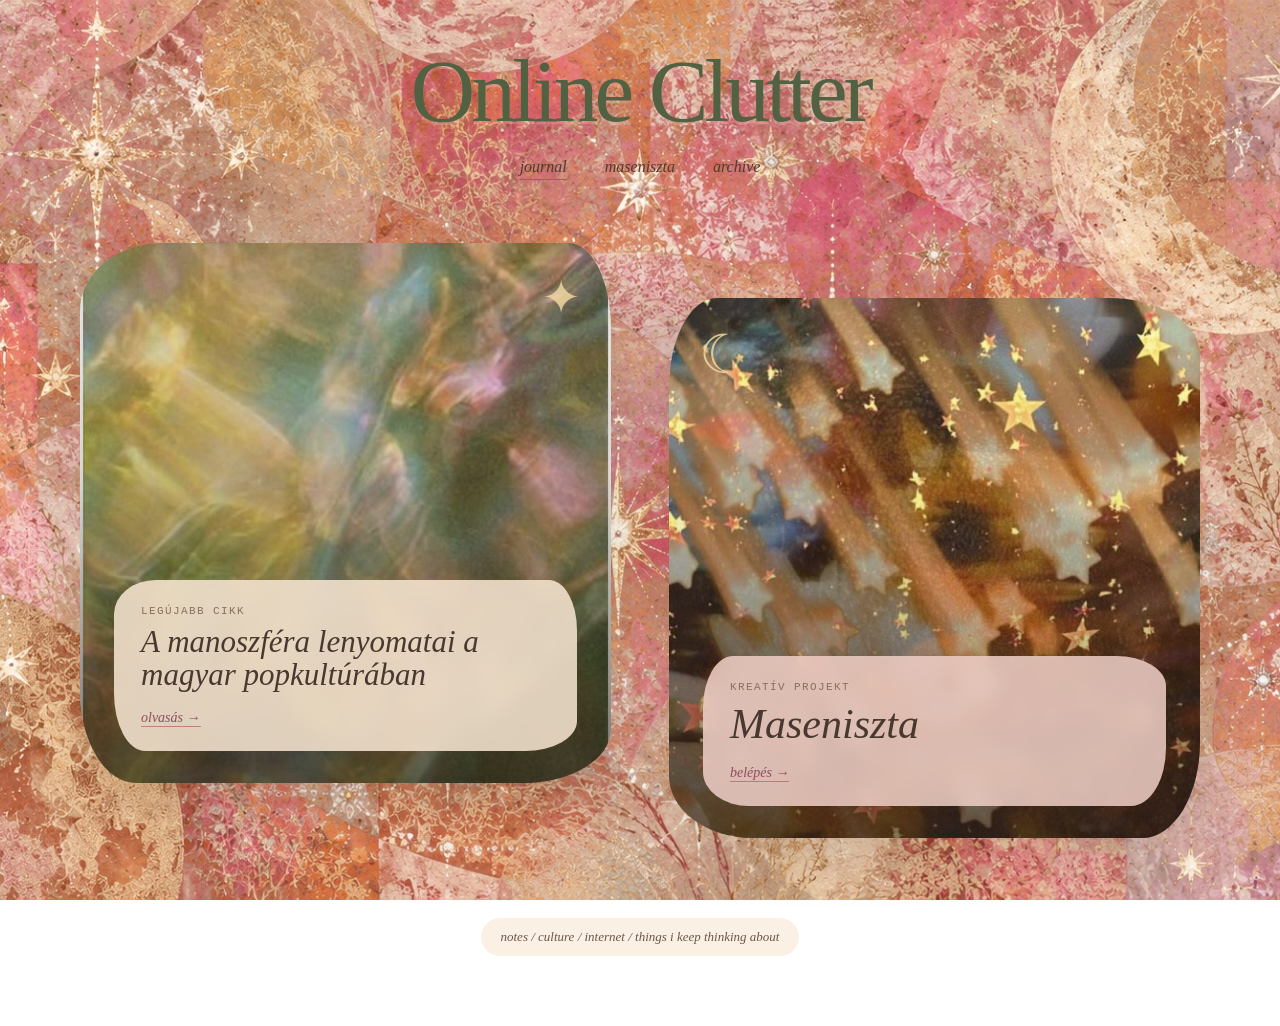
<file: index.html>
<!DOCTYPE html>
<html lang="hu">

<head>
  <meta charset="UTF-8">

  <meta
    name="viewport"
    content="width=device-width, initial-scale=1.0"
  >

  <title>Online Clutter</title>

  <link
    rel="stylesheet"
    href="style.css?v=20"
  >
</head>


<body
  style="
    background-image: url('images/pink-start2.jpg');
    background-size: cover;
    background-position: center top;
    background-repeat: no-repeat;
    background-attachment: fixed;
  "
>

  <header class="site-header">

    <h1>
      Online Clutter
    </h1>

    <nav>

      <a
        class="active"
        href="/"
      >
        journal
      </a>

      <a
        href="/maseniszta/"
      >
        maseniszta
      </a>

      <a
        href="#archive"
      >
        archive
      </a>

    </nav>

  </header>


  <main class="home-grid">


    <!-- JOURNAL -->

    <a
      class="home-card journal-card"
      href="/cikkek/manoszfera/"
    >

      <img
        src="images/blur-stars.jpg"
        alt=""
      >

      <div class="card-overlay">

        <span class="eyebrow">
          legújabb cikk
        </span>

        <h2>
          A manoszféra lenyomatai a magyar popkultúrában
        </h2>

        <span class="card-link">
          olvasás →
        </span>

      </div>

      <span class="corner-star">
        ✦
      </span>

    </a>



    <!-- MASENISZTA -->

    <a
      class="home-card maseniszta-card"
      href="/maseniszta/"
    >

      <img
        src="images/dark-stars.jpg"
        alt=""
      >

      <div class="card-overlay">

        <span class="eyebrow">
          kreatív projekt
        </span>

        <h2>
          Maseniszta
        </h2>

        <span class="card-link">
          belépés →
        </span>

      </div>

      <span class="corner-moon">
        ☾
      </span>

    </a>


  </main>


  <footer>

    <span>
      notes / culture / internet / things i keep thinking about
    </span>

  </footer>


</body>

</html>
</file>
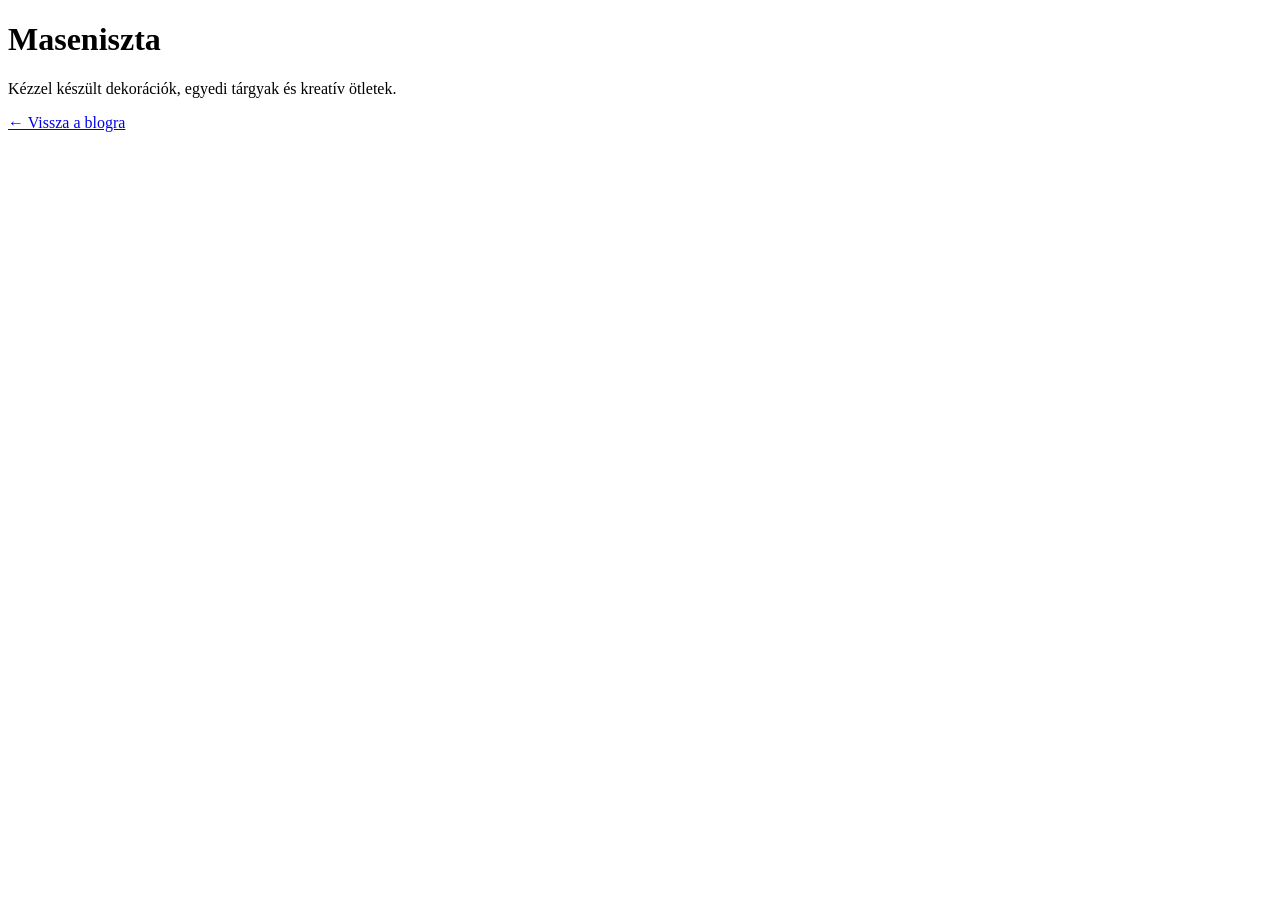
<file: maseniszta/index.html>
<!DOCTYPE html>
<html lang="hu">
<head>
  <meta charset="UTF-8">
  <meta name="viewport" content="width=device-width, initial-scale=1.0">
  <title>Maseniszta</title>
</head>

<body>

  <h1>Maseniszta</h1>

  <p>
    Kézzel készült dekorációk, egyedi tárgyak és kreatív ötletek.
  </p>

  <p>
    <a href="/">← Vissza a blogra</a>
  </p>

</body>
</html>
</file>
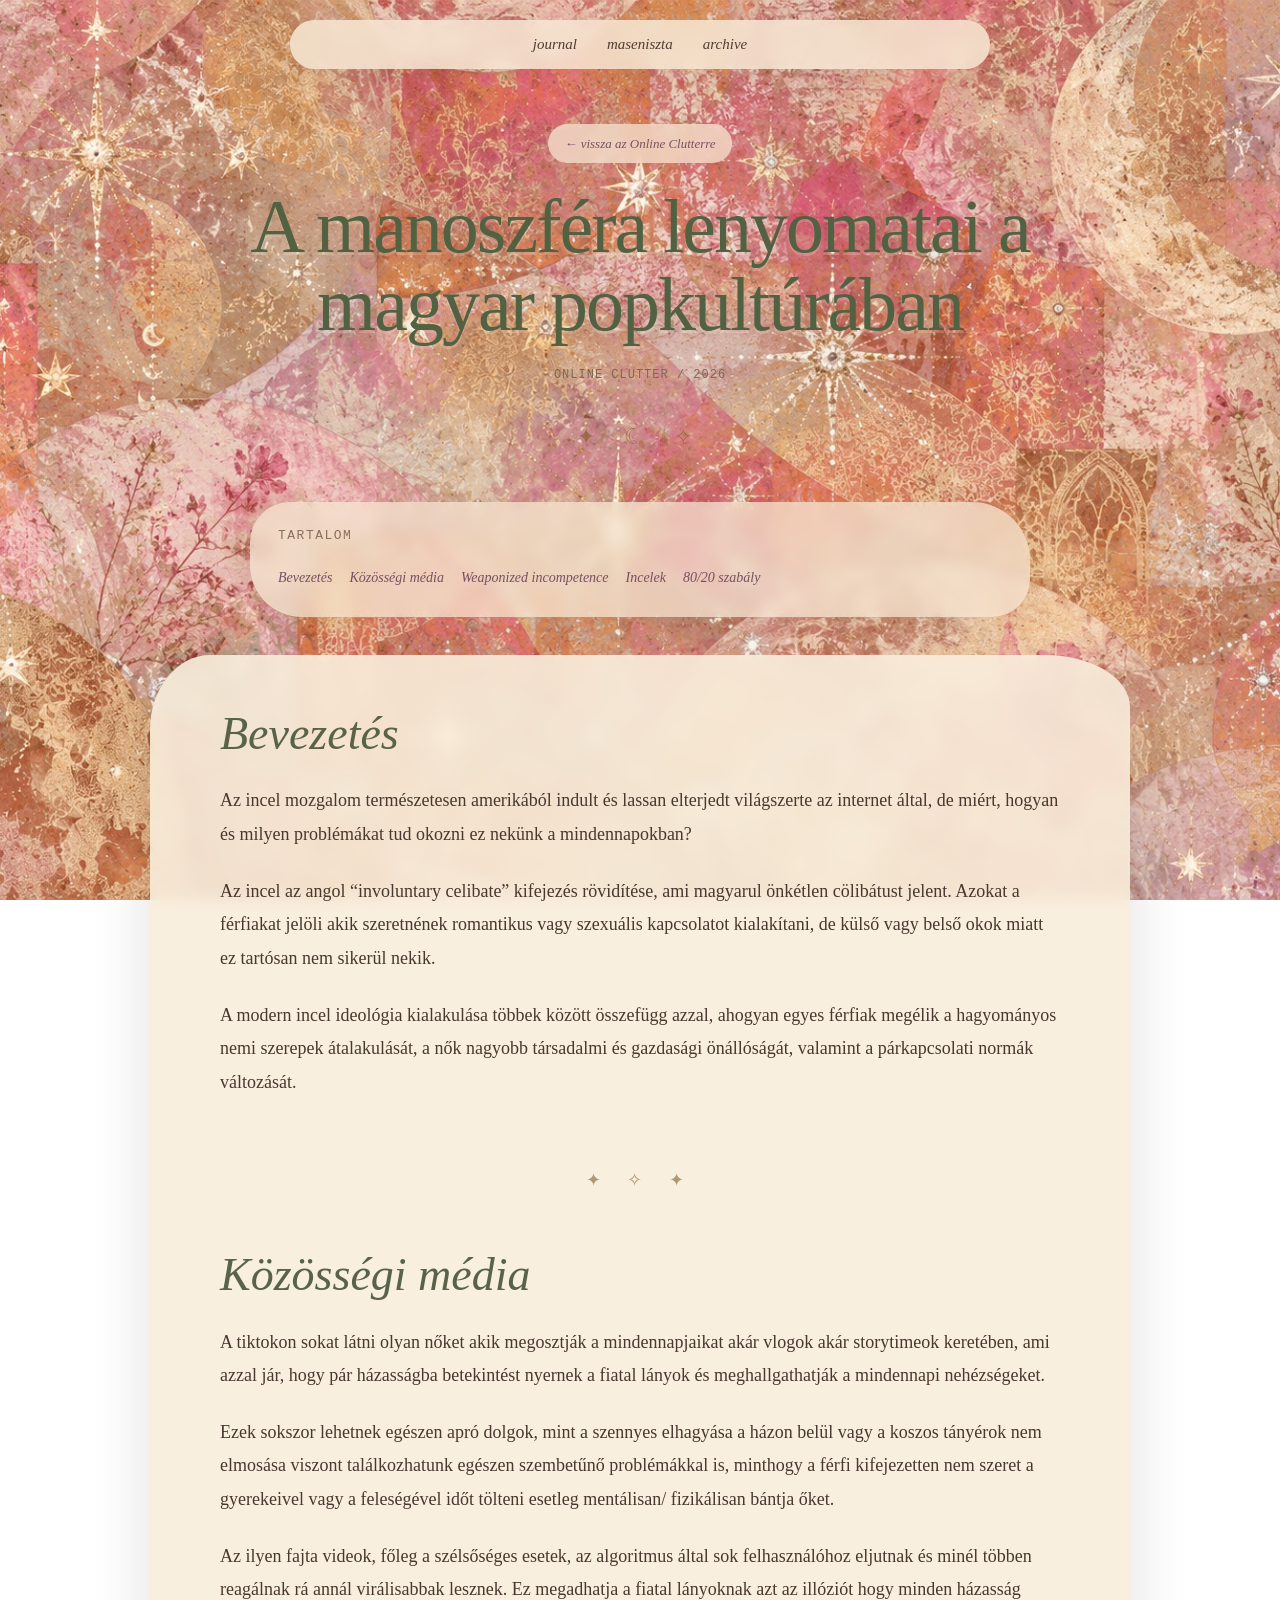
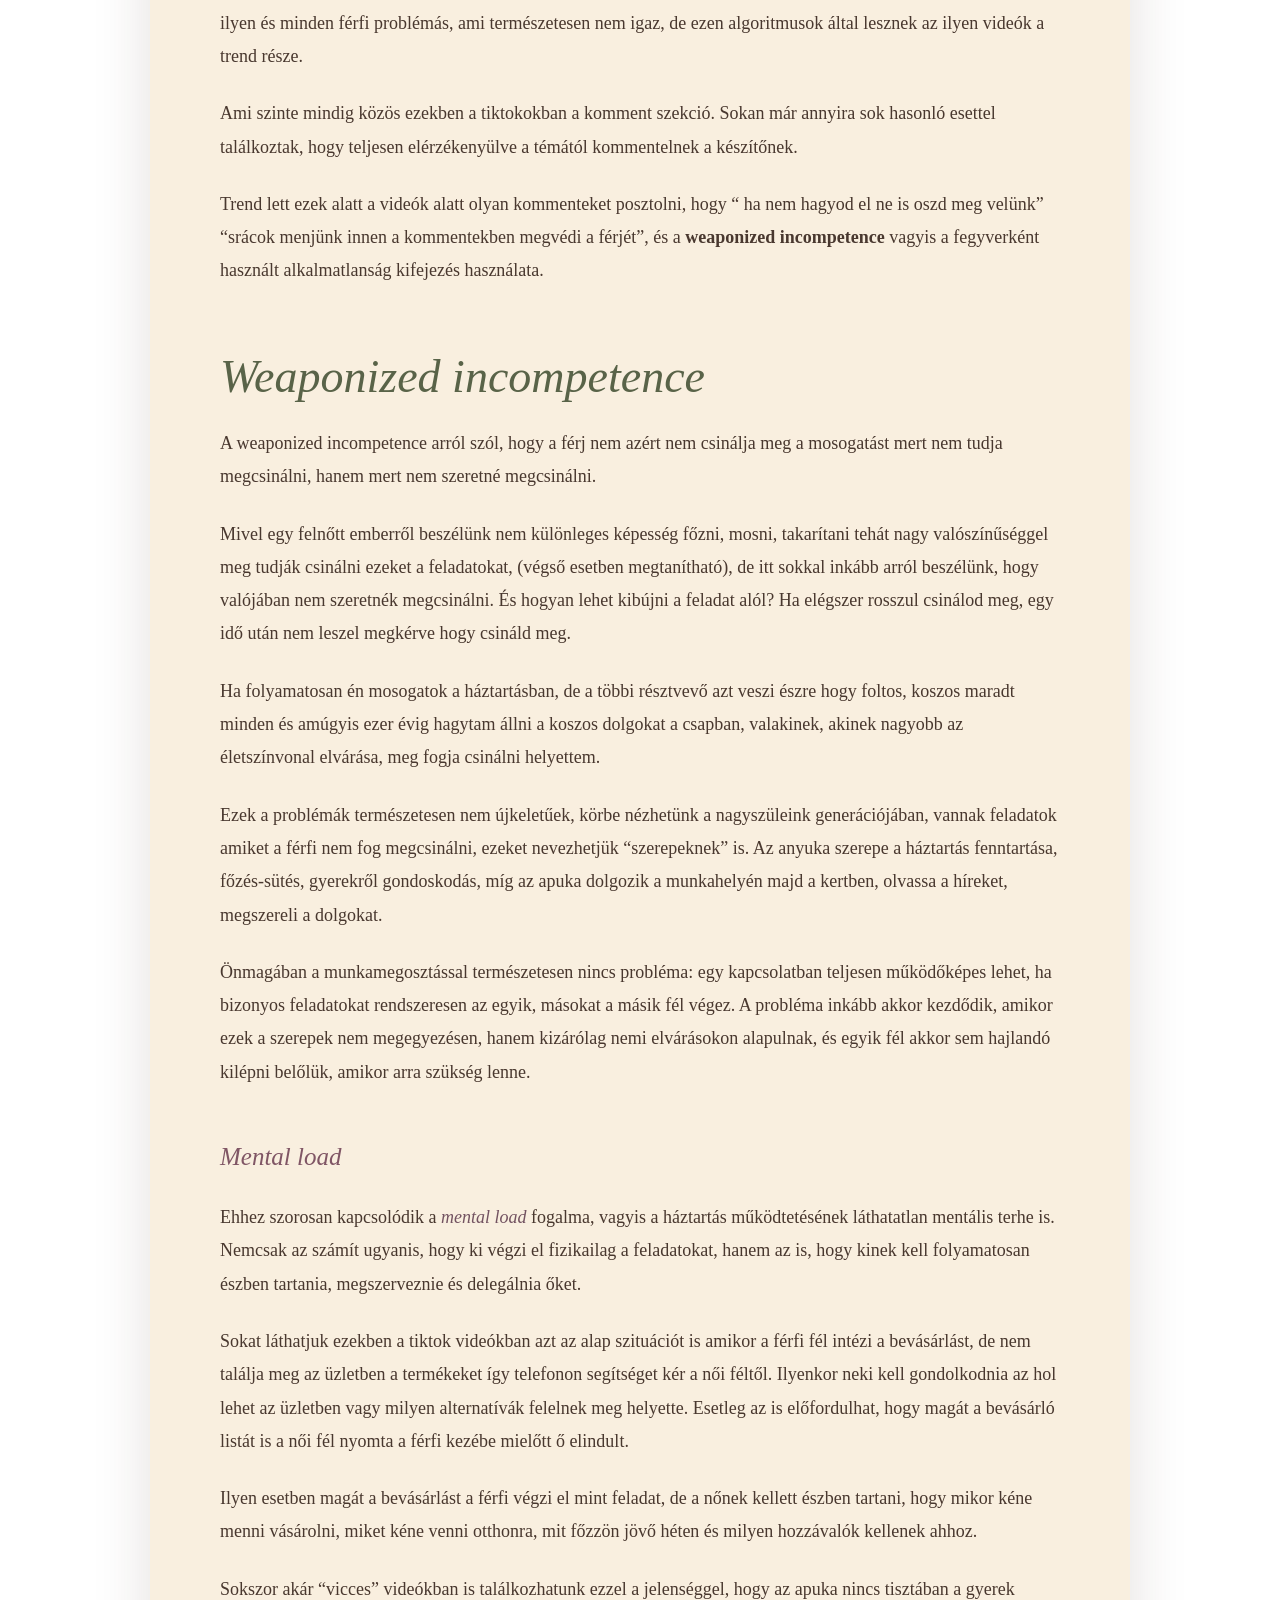
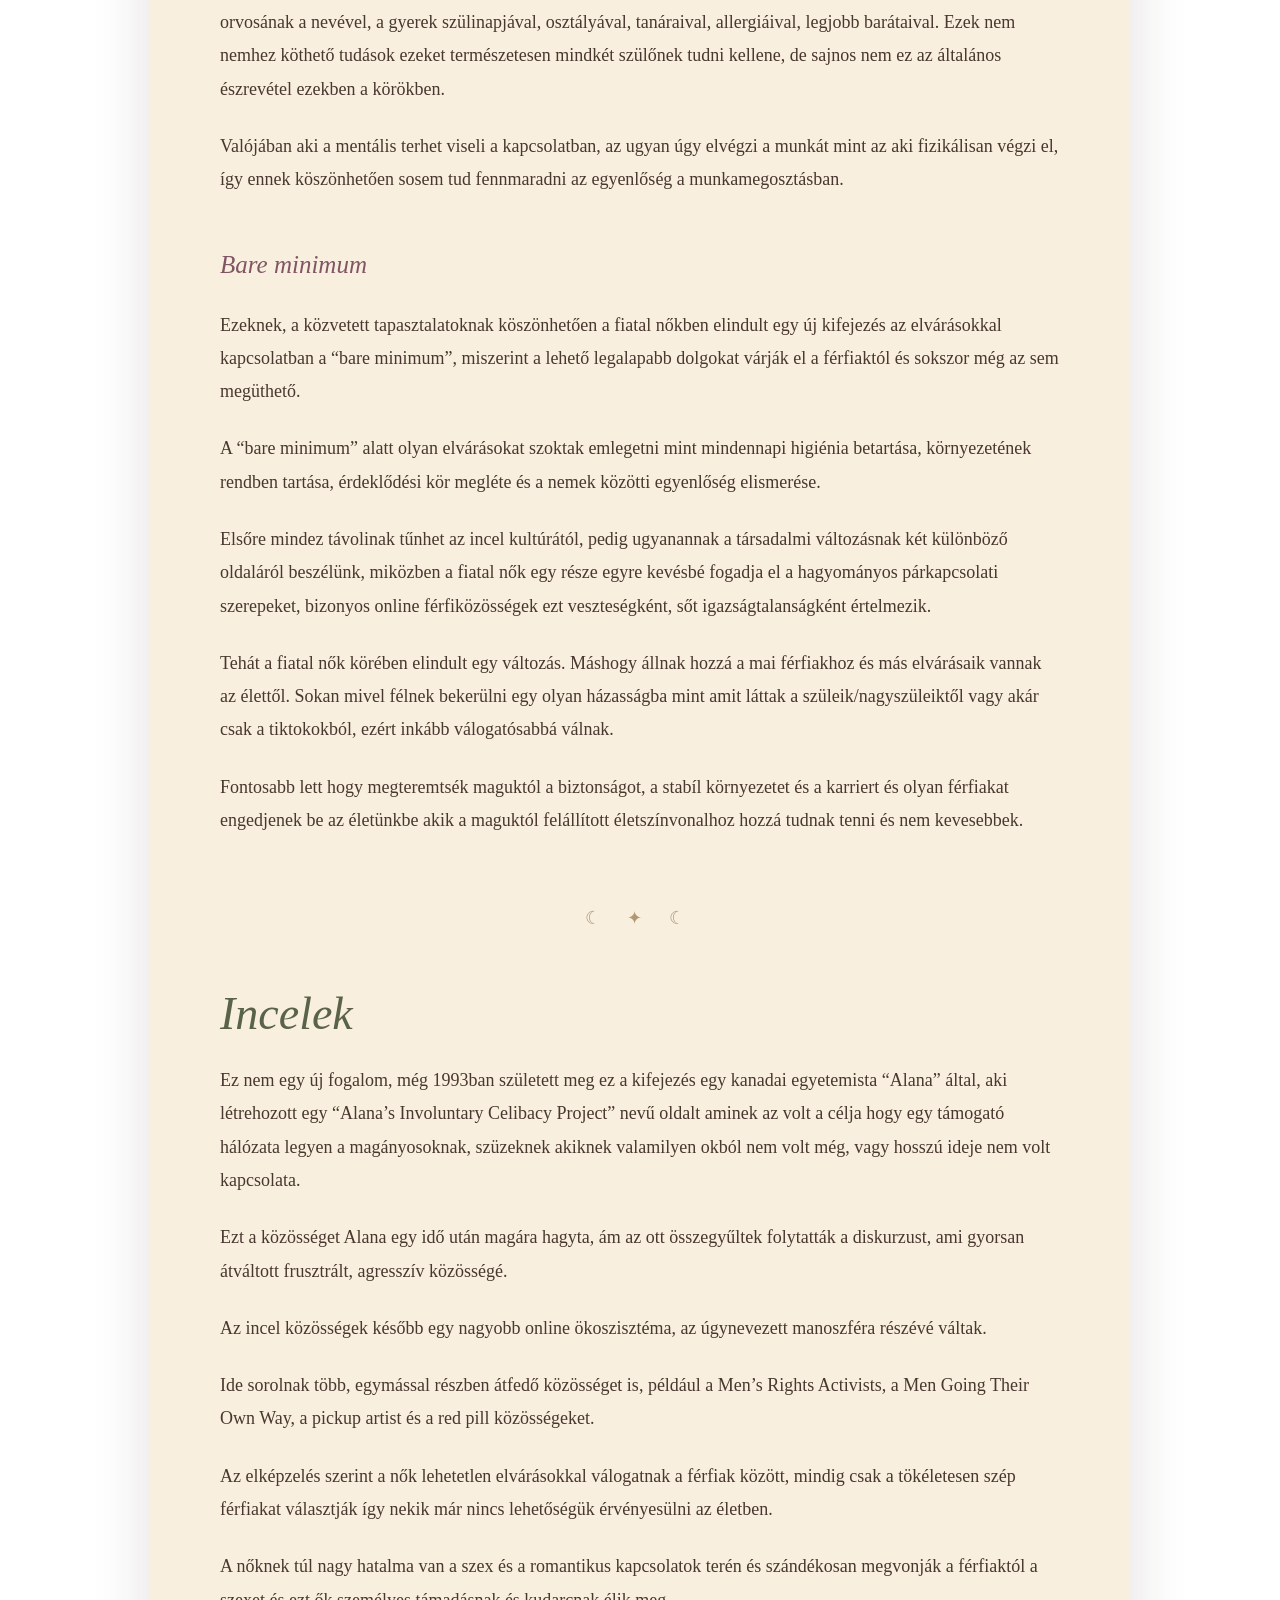
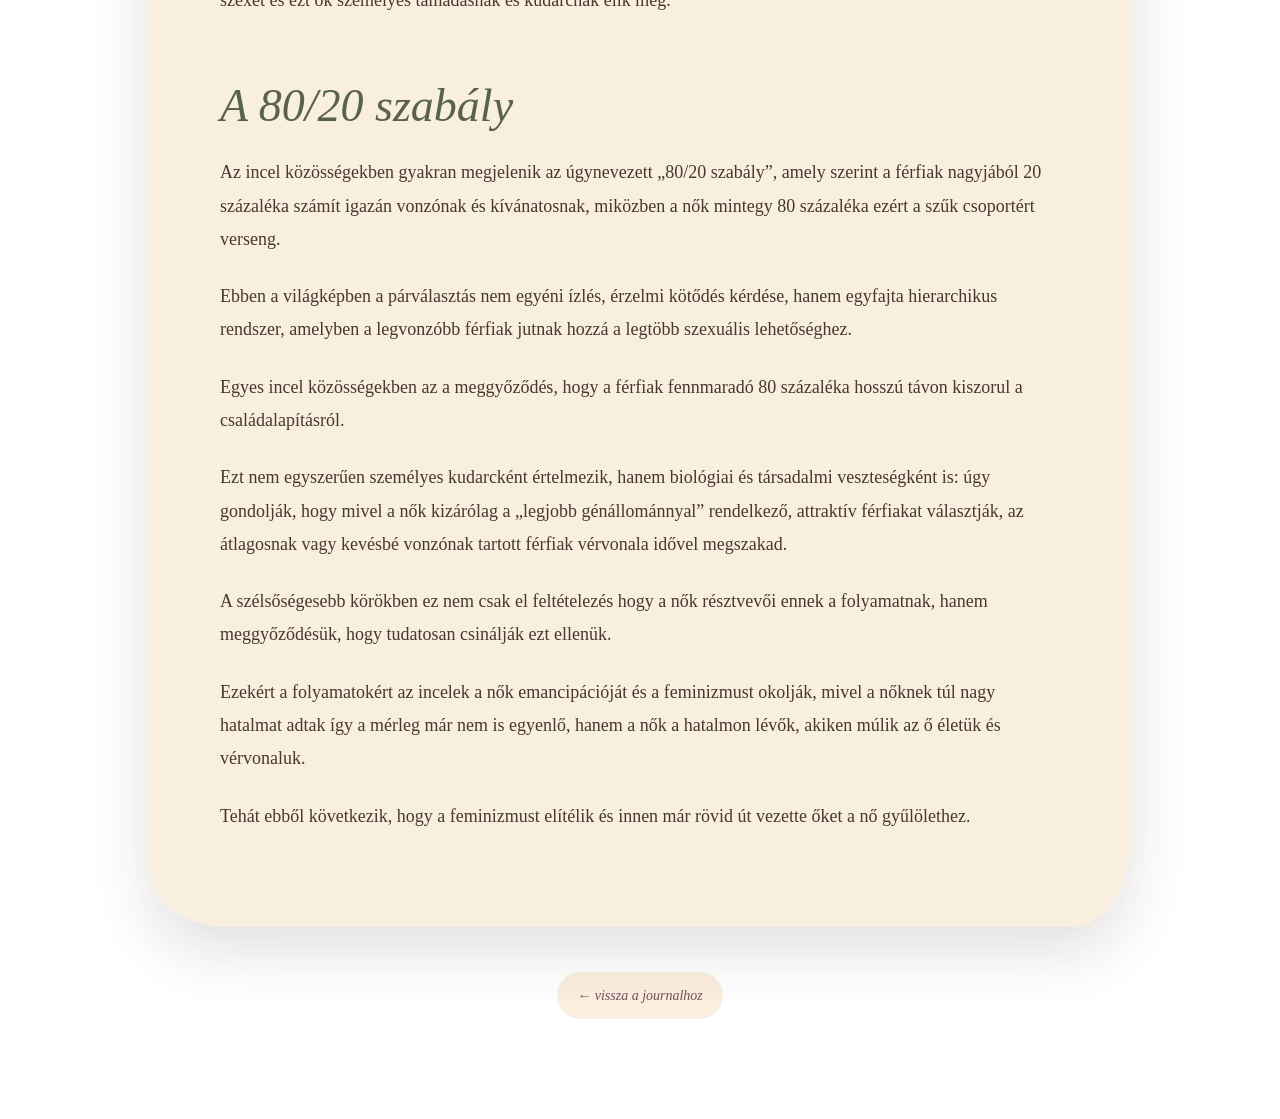
<file: cikkek/manoszfera/index.html>
<!DOCTYPE html>
<html lang="hu">

<head>
  <meta charset="UTF-8">

  <meta
    name="viewport"
    content="width=device-width, initial-scale=1.0"
  >

  <title>
    A manoszféra lenyomatai a magyar popkultúrában — Online Clutter
  </title>


  <style>

    * {
      box-sizing: border-box;
    }


    html {
      scroll-behavior: smooth;
    }


    body {
      margin: 0;

      font-family:
        Georgia,
        "Times New Roman",
        serif;

      color: #49382f;

      line-height: 1.8;

      overflow-x: hidden;
    }


    /* =========================
       TOP NAV
    ========================= */

    .topbar {
      width: min(700px, 90%);

      margin: 20px auto 0;

      padding: 11px 26px;

      background:
        rgba(248, 234, 214, 0.82);

      backdrop-filter: blur(8px);
      -webkit-backdrop-filter: blur(8px);

      border-radius: 999px;

      text-align: center;

      box-shadow:
        0 10px 30px
        rgba(68, 43, 27, 0.08);
    }


    .topbar nav {
      display: flex;

      justify-content: center;

      gap: 30px;
    }


    .topbar a {
      color: #503d32;

      text-decoration: none;

      font-size: 15px;

      font-style: italic;
    }


    .topbar a:hover {
      text-decoration: underline;
    }


    /* =========================
       ARTICLE WRAPPER
    ========================= */

    .article-wrap {
      width: min(980px, 90%);

      margin:
        55px
        auto
        100px;
    }


    /* =========================
       ARTICLE HEADER
    ========================= */

    .article-header {
      text-align: center;

      margin-bottom: 45px;
    }


    .back-link {
      display: inline-block;

      margin-bottom: 25px;

      padding:
        8px
        16px;

      background:
        rgba(248, 232, 211, 0.72);

      border-radius: 999px;

      color: #7a5260;

      text-decoration: none;

      font-size: 13px;

      font-style: italic;

      backdrop-filter: blur(6px);
      -webkit-backdrop-filter: blur(6px);
    }


    .article-header h1 {
      max-width: 850px;

      margin:
        0
        auto;

      font-size:
        clamp(
          44px,
          6vw,
          76px
        );

      font-weight: normal;

      line-height: 1.02;

      letter-spacing: -2px;

      color: #536143;

      text-shadow:
        0 3px 0
        rgba(255,255,255,0.18),
        0 10px 30px
        rgba(82,48,30,0.12);
    }


    .article-meta {
      margin-top: 22px;

      font-family:
        "Courier New",
        monospace;

      font-size: 12px;

      letter-spacing: 1px;

      color: #7f6757;
    }


    .little-divider {
      margin:
        30px
        auto
        0;

      color:
        rgba(145, 99, 54, 0.75);

      font-size: 22px;

      letter-spacing: 12px;
    }


    /* =========================
       TABLE OF CONTENTS
    ========================= */

    .contents {
      max-width: 780px;

      margin:
        0
        auto
        38px;

      padding:
        22px
        28px;

      background:
        rgba(247, 231, 211, 0.72);

      backdrop-filter: blur(7px);
      -webkit-backdrop-filter: blur(7px);

      border-radius:
        40px 58px 38px 52px;

      box-shadow:
        0 14px 35px
        rgba(60, 38, 25, 0.08);
    }


    .contents-title {
      margin-bottom: 13px;

      font-size: 13px;

      font-family:
        "Courier New",
        monospace;

      text-transform: uppercase;

      letter-spacing: 1.5px;

      color: #8b705e;
    }


    .contents a {
      display: inline-block;

      margin:
        5px
        13px
        5px
        0;

      color: #775060;

      text-decoration: none;

      font-size: 14px;

      font-style: italic;
    }


    .contents a:hover {
      text-decoration: underline;
    }


    /* =========================
       PAPER
    ========================= */

    article {
      padding:
        55px
        70px
        70px;

      background:
        rgba(249, 237, 219, 0.89);

      backdrop-filter: blur(8px);
      -webkit-backdrop-filter: blur(8px);

      border-radius:
        60px 85px 58px 80px /
        75px 52px 88px 58px;

      box-shadow:
        0 25px 60px
        rgba(60, 38, 25, 0.14);
    }


    /* =========================
       TEXT
    ========================= */

    article section {
      margin:
        0
        0
        65px;
    }


    article section:last-child {
      margin-bottom: 0;
    }


    article h2 {
      margin:
        0
        0
        26px;

      font-size:
        clamp(
          31px,
          4vw,
          46px
        );

      font-weight: normal;

      font-style: italic;

      line-height: 1.05;

      color: #596348;
    }


    article h3 {
      margin:
        45px
        0
        22px;

      font-size: 25px;

      font-weight: normal;

      font-style: italic;

      color: #805665;
    }


    article p {
      margin:
        0
        0
        24px;

      font-size: 18px;

      line-height: 1.85;
    }


    article em {
      color: #735361;
    }


    .section-break {
      margin:
        55px
        0;

      text-align: center;

      color:
        rgba(139, 103, 59, 0.65);

      letter-spacing: 11px;

      font-size: 18px;
    }


    /* =========================
       FOOTER
    ========================= */

    .article-footer {
      text-align: center;

      margin-top: 45px;
    }


    .article-footer a {
      display: inline-block;

      padding:
        11px
        20px;

      background:
        rgba(248, 232, 211, 0.72);

      border-radius: 999px;

      color: #76505d;

      text-decoration: none;

      font-style: italic;

      font-size: 14px;
    }


    /* =========================
       MOBILE
    ========================= */

    @media (max-width: 700px) {

      .topbar nav {
        gap: 15px;
      }


      .topbar a {
        font-size: 13px;
      }


      .article-wrap {
        width: 92%;

        margin-top: 40px;
      }


      article {
        padding:
          38px
          26px
          48px;

        border-radius: 38px;
      }


      article p {
        font-size: 17px;

        line-height: 1.75;
      }


      .article-header h1 {
        font-size:
          clamp(
            40px,
            12vw,
            60px
          );
      }


      .contents {
        padding:
          20px
          22px;

        border-radius: 30px;
      }

    }

  </style>

</head>


<body
  style="
    background-image: url('../../images/pink-start2.jpg');
    background-size: cover;
    background-position: center top;
    background-repeat: no-repeat;
    background-attachment: fixed;
  "
>


  <header class="topbar">

    <nav>

      <a href="/">
        journal
      </a>

      <a href="/maseniszta/">
        maseniszta
      </a>

      <a href="/#archive">
        archive
      </a>

    </nav>

  </header>



  <main class="article-wrap">


    <header class="article-header">

      <a
        class="back-link"
        href="/"
      >
        ← vissza az Online Clutterre
      </a>


      <h1>
        A manoszféra lenyomatai a magyar popkultúrában
      </h1>


      <div class="article-meta">
        ONLINE CLUTTER / 2026
      </div>


      <div class="little-divider">
        ✦ ☾ ✧
      </div>

    </header>



    <div class="contents">

      <div class="contents-title">
        tartalom
      </div>

      <a href="#bevezetes">
        Bevezetés
      </a>

      <a href="#kozossegi-media">
        Közösségi média
      </a>

      <a href="#weaponized-incompetence">
        Weaponized incompetence
      </a>

      <a href="#incelek">
        Incelek
      </a>

      <a href="#nyolcvan-husz">
        80/20 szabály
      </a>

    </div>



    <article>


      <!-- BEVEZETÉS -->

      <section id="bevezetes">

        <h2>
          Bevezetés
        </h2>

        <p>
          Az incel mozgalom természetesen amerikából indult és lassan
          elterjedt világszerte az internet által, de miért, hogyan és
          milyen problémákat tud okozni ez nekünk a mindennapokban?
        </p>

        <p>
          Az incel az angol “involuntary celibate” kifejezés rövidítése,
          ami magyarul önkétlen cölibátust jelent. Azokat a férfiakat
          jelöli akik szeretnének romantikus vagy szexuális kapcsolatot
          kialakítani, de külső vagy belső okok miatt ez tartósan nem
          sikerül nekik.
        </p>

        <p>
          A modern incel ideológia kialakulása többek között összefügg
          azzal, ahogyan egyes férfiak megélik a hagyományos nemi szerepek
          átalakulását, a nők nagyobb társadalmi és gazdasági
          önállóságát, valamint a párkapcsolati normák változását.
        </p>

      </section>


      <div class="section-break">
        ✦ ✧ ✦
      </div>



      <!-- KÖZÖSSÉGI MÉDIA -->

      <section id="kozossegi-media">

        <h2>
          Közösségi média
        </h2>

        <p>
          A tiktokon sokat látni olyan nőket akik megosztják a
          mindennapjaikat akár vlogok akár storytimeok keretében, ami
          azzal jár, hogy pár házasságba betekintést nyernek a fiatal
          lányok és meghallgathatják a mindennapi nehézségeket.
        </p>

        <p>
          Ezek sokszor lehetnek egészen apró dolgok, mint a szennyes
          elhagyása a házon belül vagy a koszos tányérok nem elmosása
          viszont találkozhatunk egészen szembetűnő problémákkal is,
          minthogy a férfi kifejezetten nem szeret a gyerekeivel vagy
          a feleségével időt tölteni esetleg mentálisan/ fizikálisan
          bántja őket.
        </p>

        <p>
          Az ilyen fajta videok, főleg a szélsőséges esetek, az
          algoritmus által sok felhasználóhoz eljutnak és minél többen
          reagálnak rá annál virálisabbak lesznek. Ez megadhatja a
          fiatal lányoknak azt az illóziót hogy minden házasság ilyen és
          minden férfi problémás, ami természetesen nem igaz, de ezen
          algoritmusok által lesznek az ilyen videók a trend része.
        </p>

        <p>
          Ami szinte mindig közös ezekben a tiktokokban a komment
          szekció. Sokan már annyira sok hasonló esettel találkoztak,
          hogy teljesen elérzékenyülve a témától kommentelnek a
          készítőnek.
        </p>

        <p>
          Trend lett ezek alatt a videók alatt olyan kommenteket
          posztolni, hogy “ ha nem hagyod el ne is oszd meg velünk”
          “srácok menjünk innen a kommentekben megvédi a férjét”, és a
          <strong>weaponized incompetence</strong> vagyis a fegyverként
          használt alkalmatlanság kifejezés használata.
        </p>

      </section>



      <!-- WEAPONIZED INCOMPETENCE -->

      <section id="weaponized-incompetence">

        <h2>
          Weaponized incompetence
        </h2>

        <p>
          A weaponized incompetence arról szól, hogy a férj nem azért
          nem csinálja meg a mosogatást mert nem tudja megcsinálni,
          hanem mert nem szeretné megcsinálni.
        </p>

        <p>
          Mivel egy felnőtt emberről beszélünk nem különleges képesség
          főzni, mosni, takarítani tehát nagy valószínűséggel meg tudják
          csinálni ezeket a feladatokat, (végső esetben megtanítható),
          de itt sokkal inkább arról beszélünk, hogy valójában nem
          szeretnék megcsinálni. És hogyan lehet kibújni a feladat alól?
          Ha elégszer rosszul csinálod meg, egy idő után nem leszel
          megkérve hogy csináld meg.
        </p>

        <p>
          Ha folyamatosan én mosogatok a háztartásban, de a többi
          résztvevő azt veszi észre hogy foltos, koszos maradt minden
          és amúgyis ezer évig hagytam állni a koszos dolgokat a
          csapban, valakinek, akinek nagyobb az életszínvonal elvárása,
          meg fogja csinálni helyettem.
        </p>

        <p>
          Ezek a problémák természetesen nem újkeletűek, körbe nézhetünk
          a nagyszüleink generációjában, vannak feladatok amiket a férfi
          nem fog megcsinálni, ezeket nevezhetjük “szerepeknek” is. Az
          anyuka szerepe a háztartás fenntartása, főzés-sütés, gyerekről
          gondoskodás, míg az apuka dolgozik a munkahelyén majd a
          kertben, olvassa a híreket, megszereli a dolgokat.
        </p>

        <p>
          Önmagában a munkamegosztással természetesen nincs probléma:
          egy kapcsolatban teljesen működőképes lehet, ha bizonyos
          feladatokat rendszeresen az egyik, másokat a másik fél végez.
          A probléma inkább akkor kezdődik, amikor ezek a szerepek nem
          megegyezésen, hanem kizárólag nemi elvárásokon alapulnak, és
          egyik fél akkor sem hajlandó kilépni belőlük, amikor arra
          szükség lenne.
        </p>


        <h3>
          Mental load
        </h3>

        <p>
          Ehhez szorosan kapcsolódik a <em>mental load</em> fogalma,
          vagyis a háztartás működtetésének láthatatlan mentális terhe
          is. Nemcsak az számít ugyanis, hogy ki végzi el fizikailag a
          feladatokat, hanem az is, hogy kinek kell folyamatosan észben
          tartania, megszerveznie és delegálnia őket.
        </p>

        <p>
          Sokat láthatjuk ezekben a tiktok videókban azt az alap
          szituációt is amikor a férfi fél intézi a bevásárlást, de nem
          találja meg az üzletben a termékeket így telefonon segítséget
          kér a női féltől. Ilyenkor neki kell gondolkodnia az hol lehet
          az üzletben vagy milyen alternatívák felelnek meg helyette.
          Esetleg az is előfordulhat, hogy magát a bevásárló listát is
          a női fél nyomta a férfi kezébe mielőtt ő elindult.
        </p>

        <p>
          Ilyen esetben magát a bevásárlást a férfi végzi el mint
          feladat, de a nőnek kellett észben tartani, hogy mikor kéne
          menni vásárolni, miket kéne venni otthonra, mit főzzön jövő
          héten és milyen hozzávalók kellenek ahhoz.
        </p>

        <p>
          Sokszor akár “vicces” videókban is találkozhatunk ezzel a
          jelenséggel, hogy az apuka nincs tisztában a gyerek orvosának
          a nevével, a gyerek szülinapjával, osztályával, tanáraival,
          allergiáival, legjobb barátaival. Ezek nem nemhez köthető
          tudások ezeket természetesen mindkét szülőnek tudni kellene,
          de sajnos nem ez az általános észrevétel ezekben a körökben.
        </p>

        <p>
          Valójában aki a mentális terhet viseli a kapcsolatban, az
          ugyan úgy elvégzi a munkát mint az aki fizikálisan végzi el,
          így ennek köszönhetően sosem tud fennmaradni az egyenlőség a
          munkamegosztásban.
        </p>


        <h3>
          Bare minimum
        </h3>

        <p>
          Ezeknek, a közvetett tapasztalatoknak köszönhetően a fiatal
          nőkben elindult egy új kifejezés az elvárásokkal kapcsolatban
          a “bare minimum”, miszerint a lehető legalapabb dolgokat
          várják el a férfiaktól és sokszor még az sem megüthető.
        </p>

        <p>
          A “bare minimum” alatt olyan elvárásokat szoktak emlegetni
          mint mindennapi higiénia betartása, környezetének rendben
          tartása, érdeklődési kör megléte és a nemek közötti egyenlőség
          elismerése.
        </p>

        <p>
          Elsőre mindez távolinak tűnhet az incel kultúrától, pedig
          ugyanannak a társadalmi változásnak két különböző oldaláról
          beszélünk, miközben a fiatal nők egy része egyre kevésbé
          fogadja el a hagyományos párkapcsolati szerepeket, bizonyos
          online férfiközösségek ezt veszteségként, sőt
          igazságtalanságként értelmezik.
        </p>

        <p>
          Tehát a fiatal nők körében elindult egy változás. Máshogy
          állnak hozzá a mai férfiakhoz és más elvárásaik vannak az
          élettől. Sokan mivel félnek bekerülni egy olyan házasságba
          mint amit láttak a szüleik/nagyszüleiktől vagy akár csak a
          tiktokokból, ezért inkább válogatósabbá válnak.
        </p>

        <p>
          Fontosabb lett hogy megteremtsék maguktól a biztonságot, a
          stabíl környezetet és a karriert és olyan férfiakat engedjenek
          be az életünkbe akik a maguktól felállított életszínvonalhoz
          hozzá tudnak tenni és nem kevesebbek.
        </p>

      </section>


      <div class="section-break">
        ☾ ✦ ☾
      </div>



      <!-- INCELEK -->

      <section id="incelek">

        <h2>
          Incelek
        </h2>

        <p>
          Ez nem egy új fogalom, még 1993ban született meg ez a
          kifejezés egy kanadai egyetemista “Alana” által, aki
          létrehozott egy “Alana’s Involuntary Celibacy Project” nevű
          oldalt aminek az volt a célja hogy egy támogató hálózata legyen
          a magányosoknak, szüzeknek akiknek valamilyen okból nem volt
          még, vagy hosszú ideje nem volt kapcsolata.
        </p>

        <p>
          Ezt a közösséget Alana egy idő után magára hagyta, ám az ott
          összegyűltek folytatták a diskurzust, ami gyorsan átváltott
          frusztrált, agresszív közösségé.
        </p>

        <p>
          Az incel közösségek később egy nagyobb online ökoszisztéma,
          az úgynevezett manoszféra részévé váltak.
        </p>

        <p>
          Ide sorolnak több, egymással részben átfedő közösséget is,
          például a Men’s Rights Activists, a Men Going Their Own Way,
          a pickup artist és a red pill közösségeket.
        </p>

        <p>
          Az elképzelés szerint a nők lehetetlen elvárásokkal válogatnak
          a férfiak között, mindig csak a tökéletesen szép férfiakat
          választják így nekik már nincs lehetőségük érvényesülni az
          életben.
        </p>

        <p>
          A nőknek túl nagy hatalma van a szex és a romantikus
          kapcsolatok terén és szándékosan megvonják a férfiaktól a
          szexet és ezt ők személyes támadásnak és kudarcnak élik meg.
        </p>

      </section>



      <!-- 80/20 -->

      <section id="nyolcvan-husz">

        <h2>
          A 80/20 szabály
        </h2>

        <p>
          Az incel közösségekben gyakran megjelenik az úgynevezett
          „80/20 szabály”, amely szerint a férfiak nagyjából 20
          százaléka számít igazán vonzónak és kívánatosnak, miközben a
          nők mintegy 80 százaléka ezért a szűk csoportért verseng.
        </p>

        <p>
          Ebben a világképben a párválasztás nem egyéni ízlés, érzelmi
          kötődés kérdése, hanem egyfajta hierarchikus rendszer, amelyben
          a legvonzóbb férfiak jutnak hozzá a legtöbb szexuális
          lehetőséghez.
        </p>

        <p>
          Egyes incel közösségekben az a meggyőződés, hogy a férfiak
          fennmaradó 80 százaléka hosszú távon kiszorul a
          családalapításról.
        </p>

        <p>
          Ezt nem egyszerűen személyes kudarcként értelmezik, hanem
          biológiai és társadalmi veszteségként is: úgy gondolják, hogy
          mivel a nők kizárólag a „legjobb génállománnyal” rendelkező,
          attraktív férfiakat választják, az átlagosnak vagy kevésbé
          vonzónak tartott férfiak vérvonala idővel megszakad.
        </p>

        <p>
          A szélsőségesebb körökben ez nem csak el feltételezés hogy a
          nők résztvevői ennek a folyamatnak, hanem meggyőződésük, hogy
          tudatosan csinálják ezt ellenük.
        </p>

        <p>
          Ezekért a folyamatokért az incelek a nők emancipációját és a
          feminizmust okolják, mivel a nőknek túl nagy hatalmat adtak így
          a mérleg már nem is egyenlő, hanem a nők a hatalmon lévők,
          akiken múlik az ő életük és vérvonaluk.
        </p>

        <p>
          Tehát ebből következik, hogy a feminizmust elítélik és innen
          már rövid út vezette őket a nő gyűlölethez.
        </p>

      </section>


    </article>



    <div class="article-footer">

      <a href="/">
        ← vissza a journalhoz
      </a>

    </div>


  </main>


</body>

</html>
</file>
<file: style.css>
* {
  box-sizing: border-box;
}

html,
body {
  margin: 0;
  padding: 0;

  min-height: 100%;
}

body {
  font-family:
    Georgia,
    "Times New Roman",
    serif;

  color: #49382f;

  overflow-x: hidden;
}


/* =================================
   HEADER
================================= */

.site-header {
  width: min(1100px, 90%);

  margin: 0 auto;

  padding:
    48px
    0
    28px;

  text-align: center;
}


.site-header h1 {
  margin: 0;

  font-size:
    clamp(
      58px,
      7vw,
      96px
    );

  font-weight: normal;

  line-height: 0.95;

  letter-spacing: -4px;

  color: #536143;

  text-shadow:
    0 3px 0 rgba(255, 255, 255, 0.18),
    0 9px 28px rgba(88, 51, 32, 0.12);
}


/* =================================
   NAV
================================= */

nav {
  margin-top: 25px;

  display: flex;

  justify-content: center;

  gap: 38px;
}


nav a {
  position: relative;

  color: #513c31;

  text-decoration: none;

  font-size: 16px;

  font-style: italic;

  padding-bottom: 4px;
}


nav a::after {
  content: "";

  position: absolute;

  left: 50%;
  bottom: 0;

  width: 0;
  height: 1px;

  background: #a9576d;

  transform: translateX(-50%);

  transition:
    width
    0.25s
    ease;
}


nav a:hover::after,
nav a.active::after {
  width: 100%;
}


/* =================================
   HOME GRID
================================= */

.home-grid {
  width: min(1120px, 90%);

  margin:
    35px
    auto
    80px;

  display: grid;

  grid-template-columns:
    1fr
    1fr;

  gap: 58px;

  align-items: start;
}


/* =================================
   BIG CARDS
================================= */

.home-card {
  position: relative;

  display: block;

  height: 540px;

  overflow: hidden;

  text-decoration: none;

  color: inherit;

  box-shadow:
    0 22px 50px
    rgba(71, 42, 27, 0.16);

  transition:
    transform
    0.35s
    ease,
    box-shadow
    0.35s
    ease;
}


/* külön forma a két blokknak */

.journal-card {
  border-radius:
    82px
    42px
    88px
    56px /
    68px
    86px
    54px
    92px;
}


.maseniszta-card {
  border-radius:
    48px
    92px
    58px
    84px /
    90px
    56px
    96px
    62px;

  margin-top: 55px;
}


.home-card:hover {
  transform:
    translateY(-7px);

  box-shadow:
    0 30px 65px
    rgba(71, 42, 27, 0.21);
}


/* =================================
   CARD IMAGES
================================= */

.home-card img {
  width: 100%;
  height: 100%;

  object-fit: cover;

  display: block;

  transition:
    transform
    0.6s
    ease;
}


.home-card:hover img {
  transform:
    scale(1.035);
}


/* =================================
   OVERLAY
================================= */

.home-card::before {
  content: "";

  position: absolute;

  inset: 0;

  z-index: 1;

  background:
    linear-gradient(
      to top,
      rgba(41, 29, 22, 0.58) 0%,
      rgba(41, 29, 22, 0.06) 58%,
      rgba(41, 29, 22, 0) 100%
    );
}


/* =================================
   CARD TEXT
================================= */

.card-overlay {
  position: absolute;

  left: 34px;
  right: 34px;
  bottom: 32px;

  z-index: 3;

  padding:
    25px
    27px
    24px;

  background:
    rgba(248, 231, 211, 0.86);

  backdrop-filter:
    blur(8px);

  -webkit-backdrop-filter:
    blur(8px);

  box-shadow:
    0 12px 35px
    rgba(62, 39, 25, 0.12);
}


.journal-card .card-overlay {
  border-radius:
    42px
    28px
    52px
    31px /
    34px
    50px
    30px
    58px;
}


.maseniszta-card .card-overlay {
  border-radius:
    30px
    50px
    35px
    46px /
    52px
    30px
    58px
    34px;

  background:
    rgba(239, 207, 198, 0.86);
}


.eyebrow {
  display: block;

  margin-bottom: 9px;

  font-family:
    "Courier New",
    monospace;

  font-size: 11px;

  letter-spacing: 1.4px;

  text-transform: uppercase;

  color: #89705d;
}


.card-overlay h2 {
  margin:
    0
    0
    17px;

  font-size: 31px;

  font-weight: normal;

  font-style: italic;

  line-height: 1.05;

  color: #49382f;
}


.maseniszta-card
.card-overlay h2 {
  font-size: 42px;
}


.card-link {
  display: inline-block;

  font-size: 14px;

  font-style: italic;

  color: #8d4e61;

  border-bottom:
    1px solid
    rgba(172, 84, 106, 0.65);
}


/* =================================
   SMALL DECORS
================================= */

.corner-star,
.corner-moon {
  position: absolute;

  z-index: 3;

  color:
    rgba(238, 214, 159, 0.85);

  text-shadow:
    0 3px 15px
    rgba(76, 46, 28, 0.25);
}


.corner-star {
  top: 26px;
  right: 30px;

  font-size: 48px;
}


.corner-moon {
  top: 25px;
  left: 30px;

  font-size: 54px;
}


/* =================================
   FOOTER TEXT
================================= */

footer {
  width: min(800px, 88%);

  margin:
    20px
    auto
    70px;

  text-align: center;
}


footer span {
  display: inline-block;

  padding:
    11px
    20px;

  background:
    rgba(248, 233, 214, 0.66);

  backdrop-filter:
    blur(6px);

  -webkit-backdrop-filter:
    blur(6px);

  border-radius: 999px;

  font-size: 13px;

  font-style: italic;

  color: #6e5648;
}


/* =================================
   MOBILE
================================= */

@media (max-width: 800px) {

  .site-header {
    padding-top: 38px;
  }


  .site-header h1 {
    font-size:
      clamp(
        52px,
        14vw,
        74px
      );

    letter-spacing: -3px;
  }


  nav {
    gap: 18px;
  }


  nav a {
    font-size: 14px;
  }


  .home-grid {
    grid-template-columns: 1fr;

    gap: 45px;

    margin-top: 25px;
  }


  .home-card {
    height: 450px;
  }


  .maseniszta-card {
    margin-top: 0;
  }


  .journal-card,
  .maseniszta-card {
    border-radius: 42px;
  }


  .card-overlay {
    left: 20px;
    right: 20px;
    bottom: 20px;

    padding:
      22px
      22px;
  }


  .card-overlay h2 {
    font-size: 27px;
  }


  .maseniszta-card
  .card-overlay h2 {
    font-size: 36px;
  }

}
</file>
